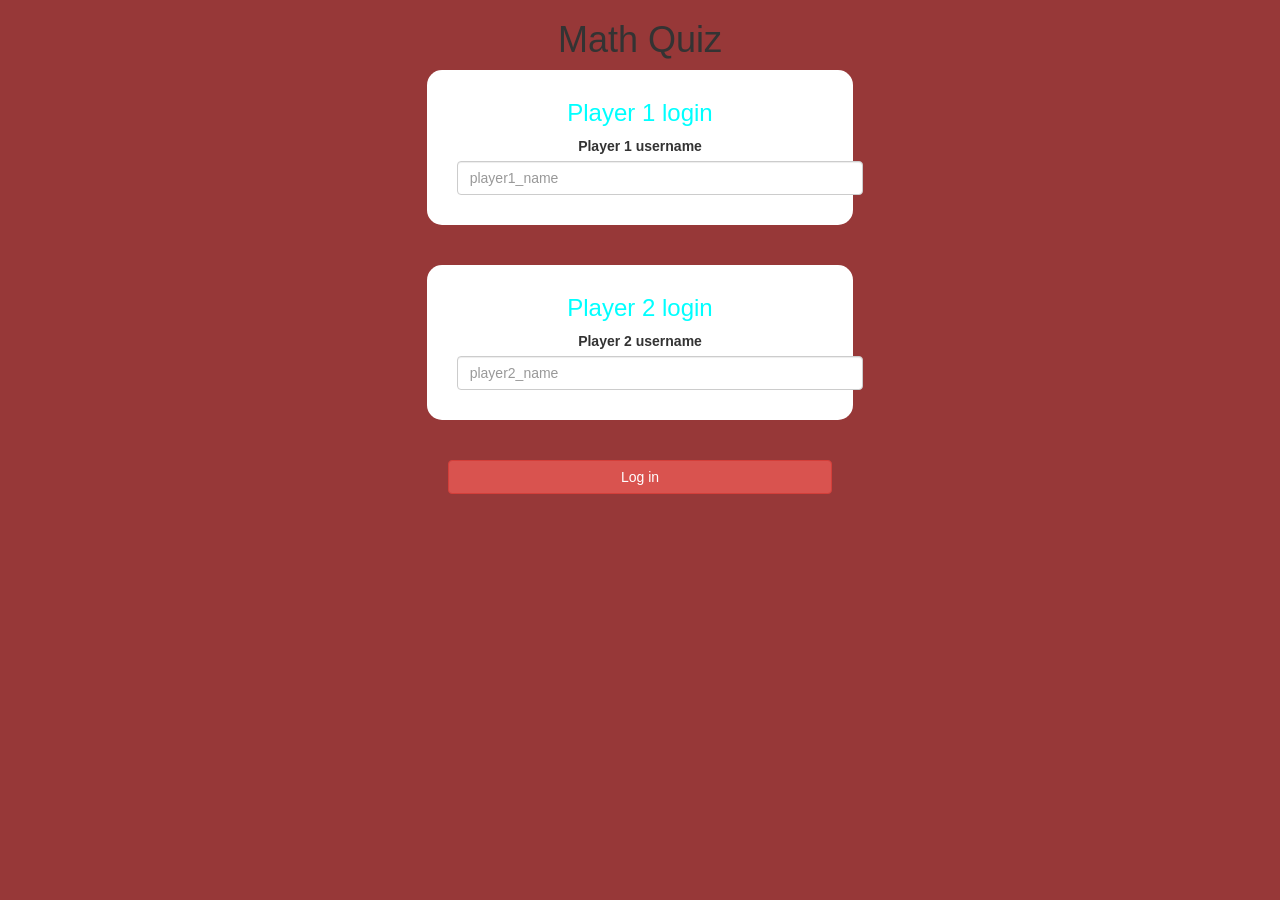
<file: index.html>
<!DOCTYPE html>
<html>
<head>
	<title>Math quiz</title>

<meta name="viewport" content="width=device-width, initial-scale=1">
<link rel="stylesheet" href="https://maxcdn.bootstrapcdn.com/bootstrap/3.4.0/css/bootstrap.min.css">
<script src="https://ajax.googleapis.com/ajax/libs/jquery/3.4.1/jquery.min.js"></script>
<script src="https://maxcdn.bootstrapcdn.com/bootstrap/3.4.0/js/bootstrap.min.js"></script>

<link rel="stylesheet" type="text/css" href="game.css">

<script src="game_login.js"></script>
</head>
<body>
	<center>
		<h1>Math Quiz</h1>
		<div class="col-lg-4 col-sm-8 col-xs-11 login_div1">
			<h3 style="color:aqua">Player 1 login</h3>
			<label>Player 1 username</label>
			<input type="text" id="player1_name" class="form-control" placeholder="player1_name">
			<br>
			<br>
		</div>
		<br>
		<br>
		<div class="col-lg-4 col-sm-8 col-xs-11 login_div2">
			<h3 style="color:aqua">Player 2 login</h3>
			<label>Player 2 username</label>
			<input type="text" id="player2_name" class="form-control" placeholder="player2_name">
			<br>
			<br>
		</div>
		<br>
		<br>
	
		<button style="width: 30%;" class="btn btn-danger" onclick="add_user()">Log in</button>
	</center>


</body>
</html>
</file>
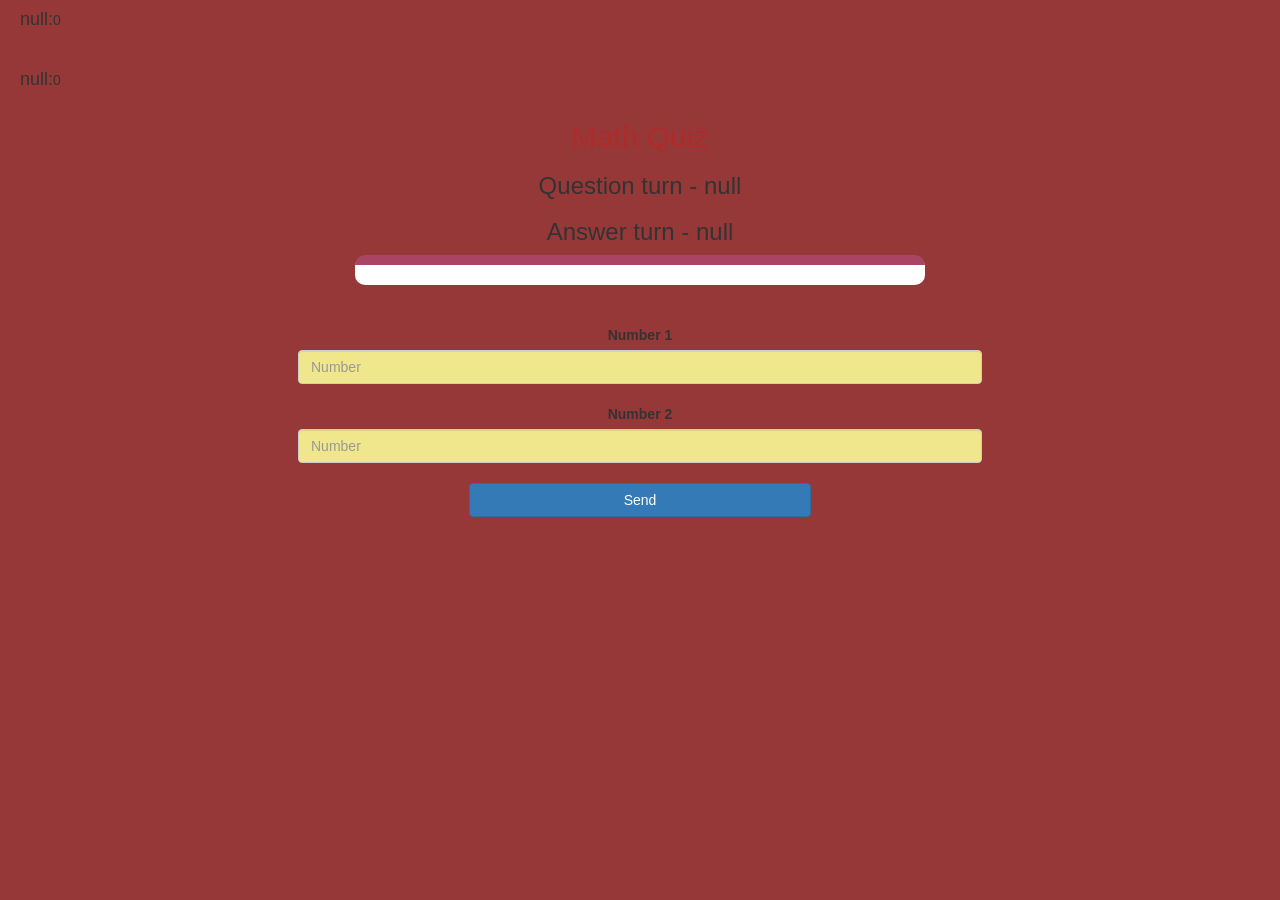
<file: game_page.html>
<!DOCTYPE html>
<html>
<head>
	<title>Math Quiz</title>

<meta name="viewport" content="width=device-width, initial-scale=1">
<link rel="stylesheet" href="https://maxcdn.bootstrapcdn.com/bootstrap/3.4.0/css/bootstrap.min.css">
<script src="https://ajax.googleapis.com/ajax/libs/jquery/3.4.1/jquery.min.js"></script>
<script src="https://maxcdn.bootstrapcdn.com/bootstrap/3.4.0/js/bootstrap.min.js"></script>

<link rel="stylesheet" type="text/css" href="game.css">
</head>
<body>
<h4 id="player1_name"></h4><span id="player1_score"></span>
<br>
<br>
<h4 id="player2_name"></h4><span id="player2_score"></span>
<div class="container">
	<center>
		<h2 style="color: rgba(178, 41, 41, 0.806);">Math Quiz</h2>
		<h3 id="player_question"></h3>
		<h3 id="player_answer"></h3>
		<div id="output" class="col-lg-6"></div>

		
		<br>
		<br>

		<label>Number 1</label>
		<input style = "background-color:khaki" type="text" id="word" class="form-control" placeholder="Number">
		<br>
		<label>Number 2</label>
		<input style = "background-color:khaki" type="text" id="word" class="form-control" placeholder="Number">
		<br>
		<button onclick="send()" class="btn btn-primary" style="width: 30%">Send</button>

	</center>
</div>

<script src="game_page.js"></script>
</body>
</html>
</file>
<file: game.css>
body
{
	background: rgb(151, 56, 56);
}

	.login_div1 , .login_div2
	{
		background: white;
		padding: 10px;
		float: none;
		border-radius: 15px;
	}


#player1_name , #player2_name
{
	display: inline-block;
	margin-left: 20px;
}
#word
{
	width: 60%;
}
#word_display
{
	letter-spacing: 5px;
}
#output
{
background: white;
border-radius: 10px;
border-top: 10px solid #AA4465;
padding: 10px;
float: none;
text-align: left;
}
</file>
